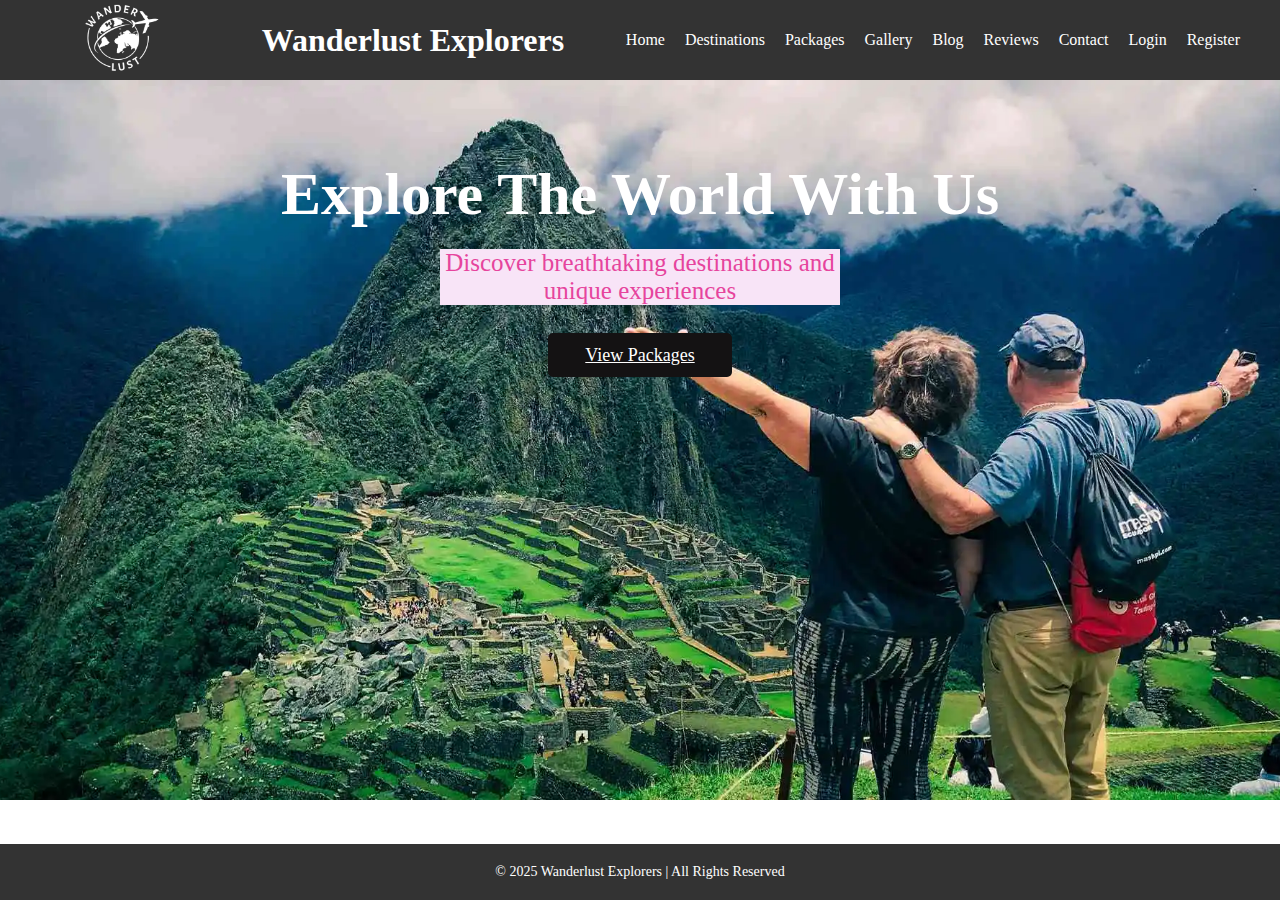
<file: index.html>
<!DOCTYPE html>
<html lang="en">
<head>
    <meta charset="UTF-8">
    <meta name="viewport" content="width=device-width, initial-scale=1.0">
    <meta name="description" content="Discover amazing travel destinations, guides, and tips. Plan your next adventure with the best travel deals, itineraries, and expert advice.">
    <meta name="keywords" content="travel, best travel destinations, travel tips, vacation planning, adventure travel, hotels, flights, tourism">
    <title>Wanderlust Explorers</title>
    <link rel="stylesheet" href="styles.css">
</head>
<body>
    <header>
        <div class="logo">
            <img src="images/logo.webp" alt="Wanderlust Explorers Logo" class="logo-img">
        </div>
        <h1>Wanderlust Explorers</h1>
        <div class="hamburger">
            <span></span>
            <span></span>
            <span></span>
        </div>
        <nav class="nav-menu">
            <ul>
                <li><a href="index.html">Home</a></li>
                <li><a href="destinations.html">Destinations</a></li>
                <li><a href="packages.html">Packages</a></li>
                <li><a href="gallery.html">Gallery</a></li>
                <li><a href="blog.html">Blog</a></li>
                <li><a href="reviews.html">Reviews</a></li>
                <li><a href="contact.html">Contact</a></li>
                <li><a href="login.html" class="btn-login">Login</a></li>
                <li><a href="register.html" class="btn-register">Register</a></li>
            </ul>
        </nav>
    </header>

    <section class="hero">
        <h2>Explore The World With Us</h2>
        <p>Discover breathtaking destinations and unique experiences</p>
        <a href="packages.html" class="btn">View Packages</a>
    </section>

    <!-- <section>
        <h2>Why Choose Us?</h2>
        <p>We provide the best travel experiences with exclusive packages, top destinations, and budget-friendly trips.</p>
    </section> -->

    <footer>
        <p>&copy; 2025 Wanderlust Explorers | All Rights Reserved</p>
    </footer>

    <script src="script.js"></script>
    <script src="app.js"></script>
    <script src="service-worker.js"></script>
</body>
</html>
</file>
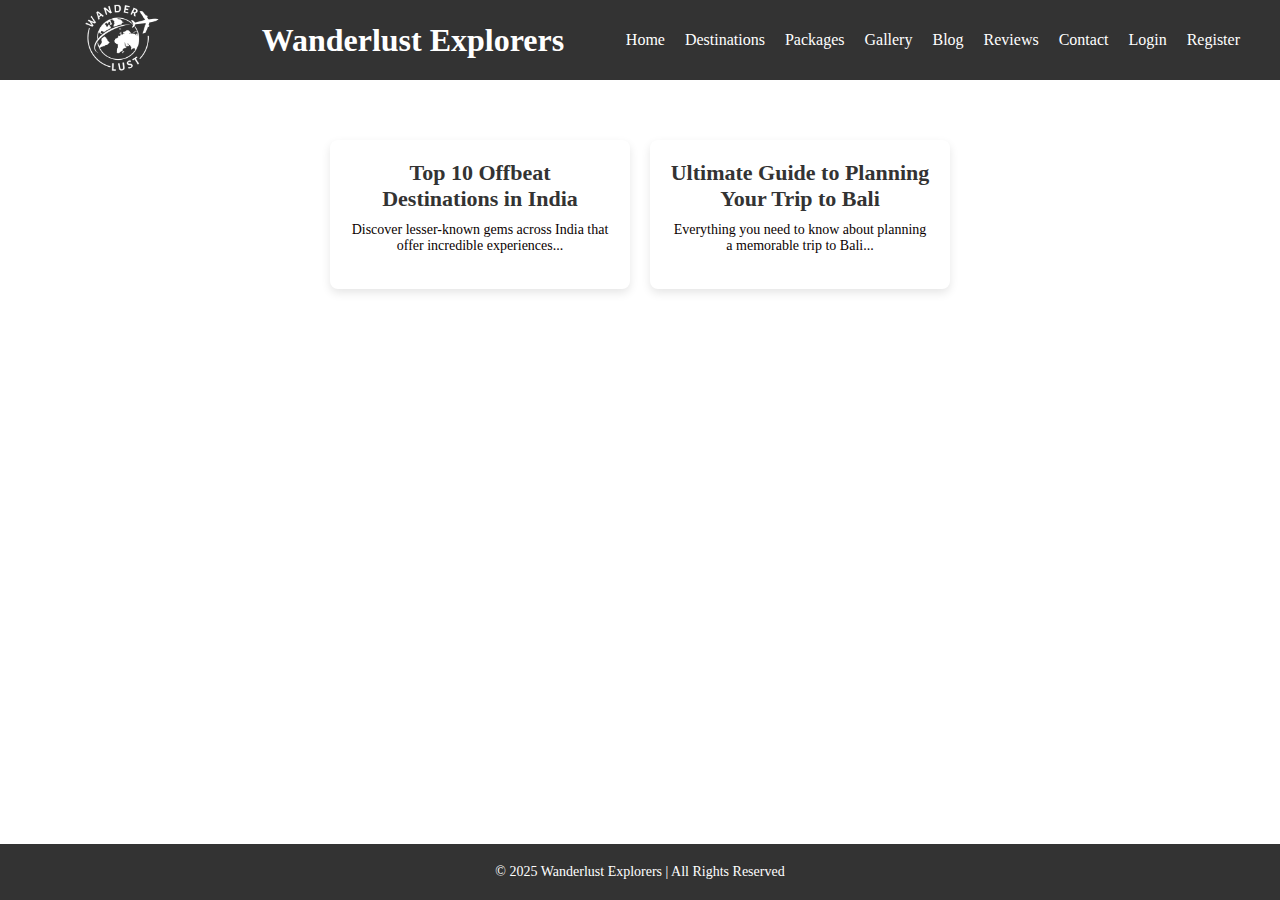
<file: blog.html>
<!DOCTYPE html>
<html lang="en">
<head>
    <meta charset="UTF-8">
    <meta name="viewport" content="width=device-width, initial-scale=1.0">
    <meta name="description" content="Discover amazing travel destinations, guides, and tips. Plan your next adventure with the best travel deals, itineraries, and expert advice.">
    <meta name="keywords" content="travel, best travel destinations, travel tips, vacation planning, adventure travel, hotels, flights, tourism">
    <title>Blog - Wanderlust Explorers</title>
    <link rel="stylesheet" href="styles.css">
</head>
<body>
    <header>
        <div class="logo">
            <img src="images/logo.webp" alt="Wanderlust Explorers Logo" class="logo-img">
        </div>
        <h1>Wanderlust Explorers</h1>
        <div class="hamburger">
            <span></span>
            <span></span>
            <span></span>
        </div>
        <nav class="nav-menu">
            <ul>
                <li><a href="index.html">Home</a></li>
                <li><a href="destinations.html">Destinations</a></li>
                <li><a href="packages.html">Packages</a></li>
                <li><a href="gallery.html">Gallery</a></li>
                <li><a href="blog.html">Blog</a></li>
                <li><a href="reviews.html">Reviews</a></li>
                <li><a href="contact.html">Contact</a></li>
                <li><a href="login.html" class="btn-login">Login</a></li>
                <li><a href="register.html" class="btn-register">Register</a></li>
            </ul>
        </nav>
    </header>

    <section class="blog">
        <div class="blog-card">
            <h2>Top 10 Offbeat Destinations in India</h2>
            <p>Discover lesser-known gems across India that offer incredible experiences...</p>
        </div>
        <div class="blog-card">
            <h2>Ultimate Guide to Planning Your Trip to Bali</h2>
            <p>Everything you need to know about planning a memorable trip to Bali...</p>
        </div>
    </section>

    <footer>
        <p>&copy; 2025 Wanderlust Explorers | All Rights Reserved</p>
    </footer>

    <script src="script.js"></script>
    <script src="app.js"></script>
    <script src="service-worker.js"></script>
</body>
</html>
</file>
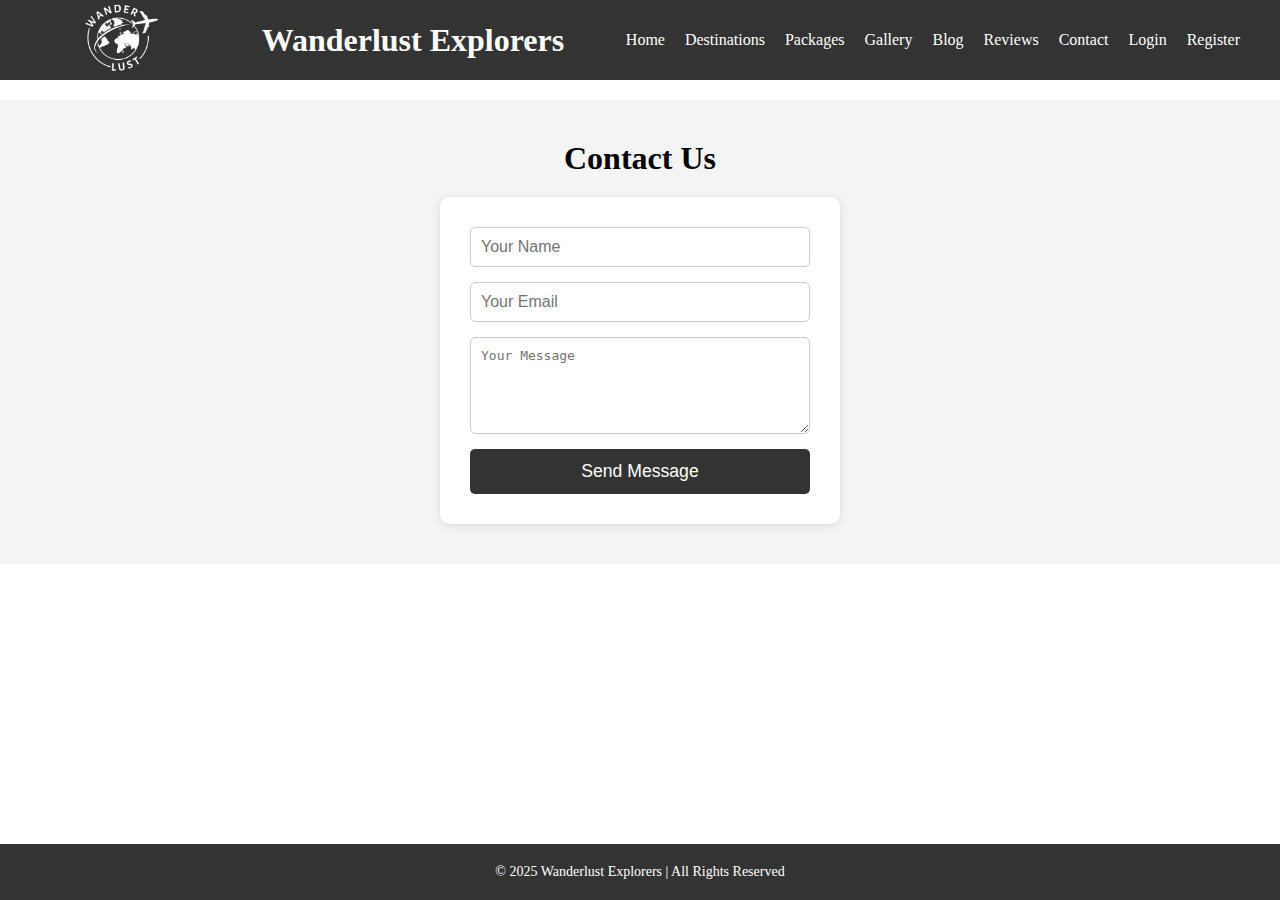
<file: contact.html>
<!DOCTYPE html>
<html lang="en">
<head>
    <meta charset="UTF-8">
    <meta name="viewport" content="width=device-width, initial-scale=1.0">
    <meta name="description" content="Discover amazing travel destinations, guides, and tips. Plan your next adventure with the best travel deals, itineraries, and expert advice.">
    <meta name="keywords" content="travel, best travel destinations, travel tips, vacation planning, adventure travel, hotels, flights, tourism">
    <title>Contact Us | Wanderlust Explorers</title>
    <link rel="stylesheet" href="styles.css">
</head>
<body>

    <header>
        <div class="logo">
            <img src="images/logo.webp" alt="Wanderlust Explorers Logo" class="logo-img">
        </div>
        <h1>Wanderlust Explorers</h1>
        <div class="hamburger">
            <span></span>
            <span></span>
            <span></span>
        </div>
        <nav class="nav-menu">
            <ul>
                <li><a href="index.html">Home</a></li>
                <li><a href="destinations.html">Destinations</a></li>
                <li><a href="packages.html">Packages</a></li>
                <li><a href="gallery.html">Gallery</a></li>
                <li><a href="blog.html">Blog</a></li>
                <li><a href="reviews.html">Reviews</a></li>
                <li><a href="contact.html">Contact</a></li>
                <li><a href="login.html" class="btn-login">Login</a></li>
                <li><a href="register.html" class="btn-register">Register</a></li>
            </ul>
        </nav>
    </header>

    <section class="contact-section">
        <h2>Contact Us</h2>
        <div class="contact-form">
            <input type="text" placeholder="Your Name" required>
            <input type="email" placeholder="Your Email" required>
            <textarea placeholder="Your Message" rows="5" required></textarea>
            <button type="submit">Send Message</button>
        </div>
    </section>

    <footer>
        <p>&copy; 2025 Wanderlust Explorers | All Rights Reserved</p>
    </footer>

    <script src="script.js"></script>
    <script src="app.js"></script>
    <script src="service-worker.js"></script>
</body>
</html>
</file>
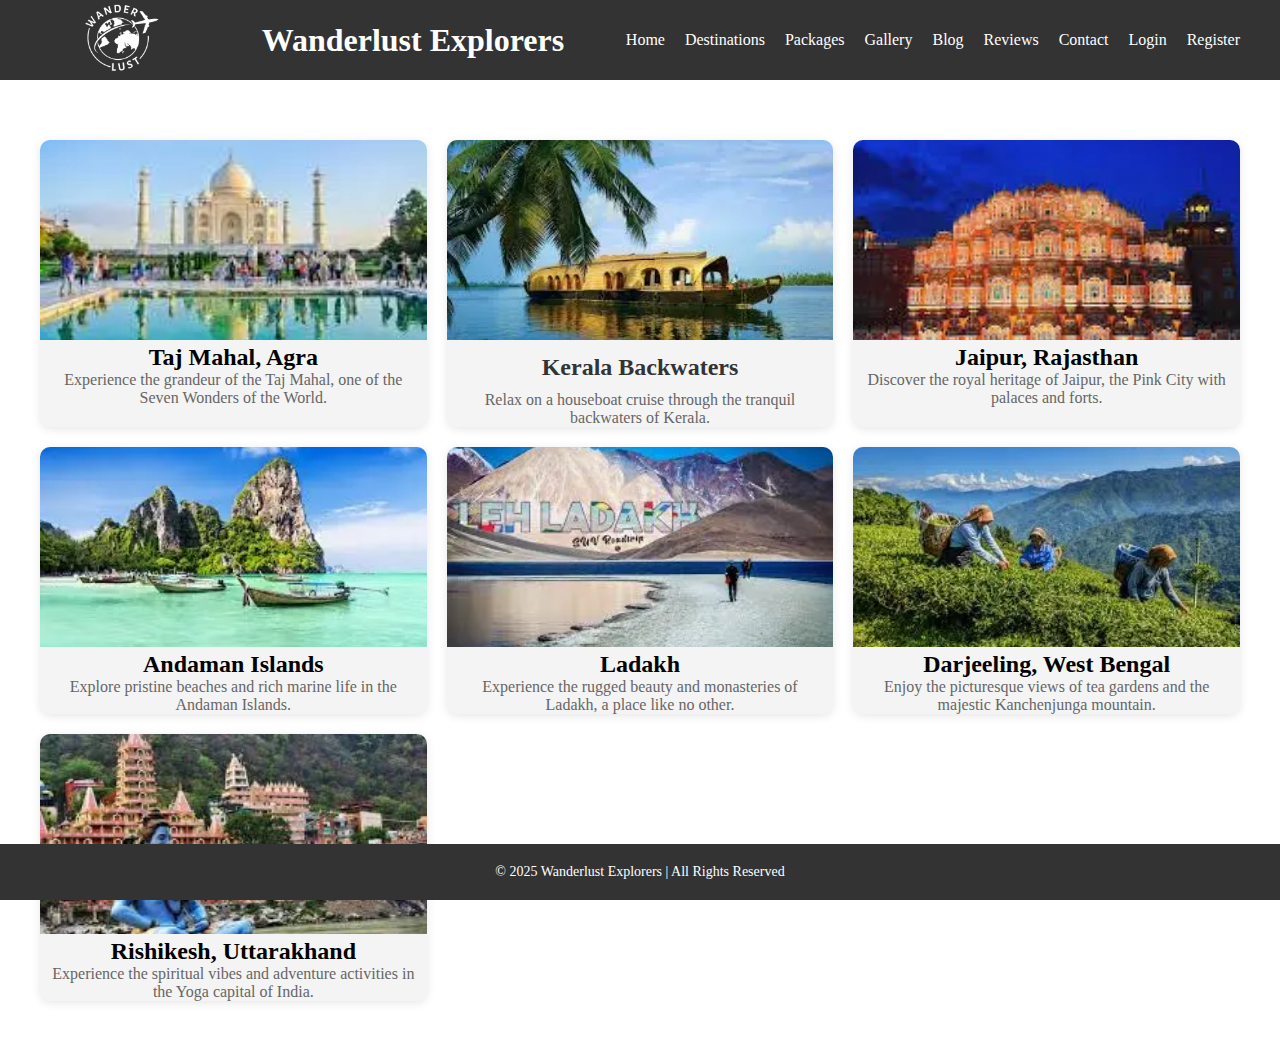
<file: destinations.html>
<!DOCTYPE html>
<html lang="en">
<head>
    <meta charset="UTF-8">
    <meta name="viewport" content="width=device-width, initial-scale=1.0">
    <meta name="description" content="Discover amazing travel destinations, guides, and tips. Plan your next adventure with the best travel deals, itineraries, and expert advice.">
    <meta name="keywords" content="travel, best travel destinations, travel tips, vacation planning, adventure travel, hotels, flights, tourism">
    <title>Destinations | Wanderlust Explorers</title>
    <link rel="stylesheet" href="styles.css">
</head>
<body>

    <header>
        <div class="logo">
            <img src="./images/logo.webp" alt="Wanderlust Explorers Logo" class="logo-img">
        </div>
        <h1>Wanderlust Explorers</h1>
        <div class="hamburger">
            <span></span>
            <span></span>
            <span></span>
        </div>
        <nav class="nav-menu">
            <ul>
                <li><a href="index.html">Home</a></li>
                <li><a href="destinations.html">Destinations</a></li>
                <li><a href="packages.html">Packages</a></li>
                <li><a href="gallery.html">Gallery</a></li>
                <li><a href="blog.html">Blog</a></li>
                <li><a href="reviews.html">Reviews</a></li>
                <li><a href="contact.html">Contact</a></li>
                <li><a href="login.html" class="btn-login">Login</a></li>
                <li><a href="register.html" class="btn-register">Register</a></li>
            </ul>
        </nav>
    </header>

    <section class="destinations">
        <div class="destination-card">
            <img src="./images/taj-mahal.webp" alt="Taj Mahal">
            <h2>Taj Mahal, Agra</h2>
            <p>Experience the grandeur of the Taj Mahal, one of the Seven Wonders of the World.</p>
        </div>
        <div class="destination-card">
            <img src="./images/kerala .webp" alt="Kerala Backwaters">
            <h3>Kerala Backwaters</h3>
            <p>Relax on a houseboat cruise through the tranquil backwaters of Kerala.</p>
        </div>
        <div class="destination-card">
            <img src="./images/jaipur.webp" alt="Jaipur Palace">
            <h2>Jaipur, Rajasthan</h2>
            <p>Discover the royal heritage of Jaipur, the Pink City with palaces and forts.</p>
        </div>
        <div class="destination-card">
            <img src="./images/andamn.webp" alt="Andaman Beaches">
            <h2>Andaman Islands</h2>
            <p>Explore pristine beaches and rich marine life in the Andaman Islands.</p>
        </div>
        <div class="destination-card">
            <img src="./images/ladakh.webp" alt="Ladakh">
            <h2>Ladakh</h2>
            <p>Experience the rugged beauty and monasteries of Ladakh, a place like no other.</p>
        </div>
        <div class="destination-card">
            <img src="./images/darjeeling.webp" alt="Darjeeling">
            <h2>Darjeeling, West Bengal</h2>
            <p>Enjoy the picturesque views of tea gardens and the majestic Kanchenjunga mountain.</p>
        </div>
        <div class="destination-card">
            <img src="./images/rishikesh.webp" alt="Rishikesh">
            <h2>Rishikesh, Uttarakhand</h2>
            <p>Experience the spiritual vibes and adventure activities in the Yoga capital of India.</p>
        </div>
    </section>

    <footer>
        <p>&copy; 2025 Wanderlust Explorers | All Rights Reserved</p>
    </footer>

    <script src="script.js"></script>
    <script src="app.js"></script>
    <script src="service-worker.js"></script>
</body>
</html>
</file>
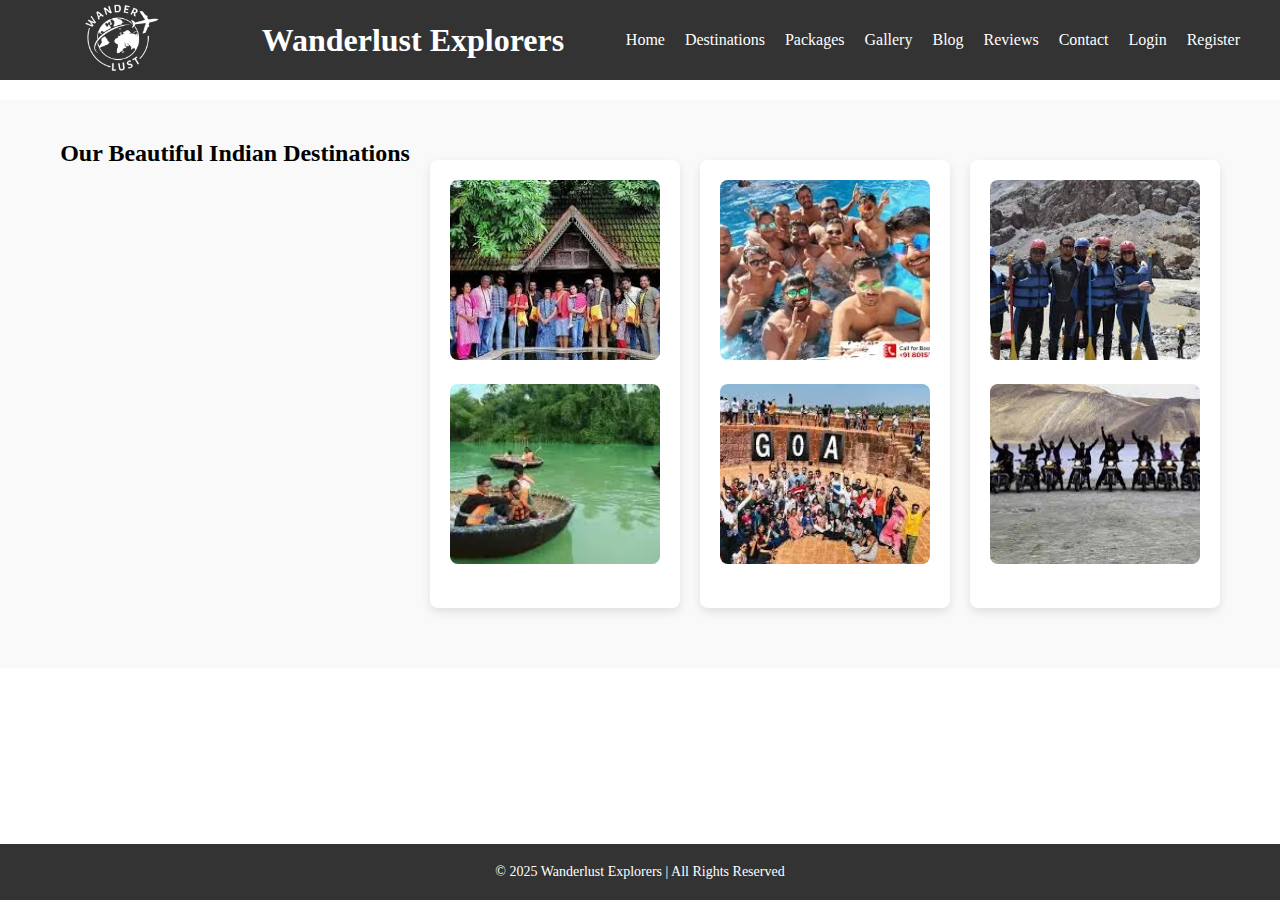
<file: gallery.html>
<!DOCTYPE html>
<html lang="en">
<head>
    <meta charset="UTF-8">
    <meta name="viewport" content="width=device-width, initial-scale=1.0">
    <meta name="description" content="Discover amazing travel destinations, guides, and tips. Plan your next adventure with the best travel deals, itineraries, and expert advice.">
    <meta name="keywords" content="travel, best travel destinations, travel tips, vacation planning, adventure travel, hotels, flights, tourism">
    <title>Gallery - Wanderlust Explorers</title>
    <link rel="stylesheet" href="styles.css">
</head>
<body>
    <header>
        <div class="logo">
            <img src="images/logo.webp" alt="Wanderlust Explorers Logo" class="logo-img">
        </div>
        <h1>Wanderlust Explorers</h1>
        <div class="hamburger">
            <span></span>
            <span></span>
            <span></span>
        </div>
        <nav class="nav-menu">
            <ul>
                <li><a href="index.html">Home</a></li>
                <li><a href="destinations.html">Destinations</a></li>
                <li><a href="packages.html">Packages</a></li>
                <li><a href="gallery.html">Gallery</a></li>
                <li><a href="blog.html">Blog</a></li>
                <li><a href="reviews.html">Reviews</a></li>
                <li><a href="contact.html">Contact</a></li>
                <li><a href="login.html" class="btn-login">Login</a></li>
                <li><a href="register.html" class="btn-register">Register</a></li>
            </ul>
        </nav>
    </header>

    <section class="gallery">
        <h2>Our Beautiful Indian Destinations</h2>
        <div class="gallery-card">
            <img src="images/kerala1.webp" alt="Kerala 1">
            <img src="images/kerala2.webp" alt="Kerala 2">
        </div>
        <div class="gallery-card">
            <img src="images/goa1.webp" alt="Goa 1">
            <img src="images/goa2.webp" alt="Goa 2">
        </div>
        <div class="gallery-card">
            <img src="images/ladakh1.webp" alt="Ladakh 1">
            <img src="images/ladakh2.webp" alt="Ladakh 2">
        </div>
    </section>

    <footer>
        <p>&copy; 2025 Wanderlust Explorers | All Rights Reserved</p>
    </footer>

    <script src="script.js"></script>
    <script src="app.js"></script>
    <script src="service-worker.js"></script>
</body>
</html>
</file>
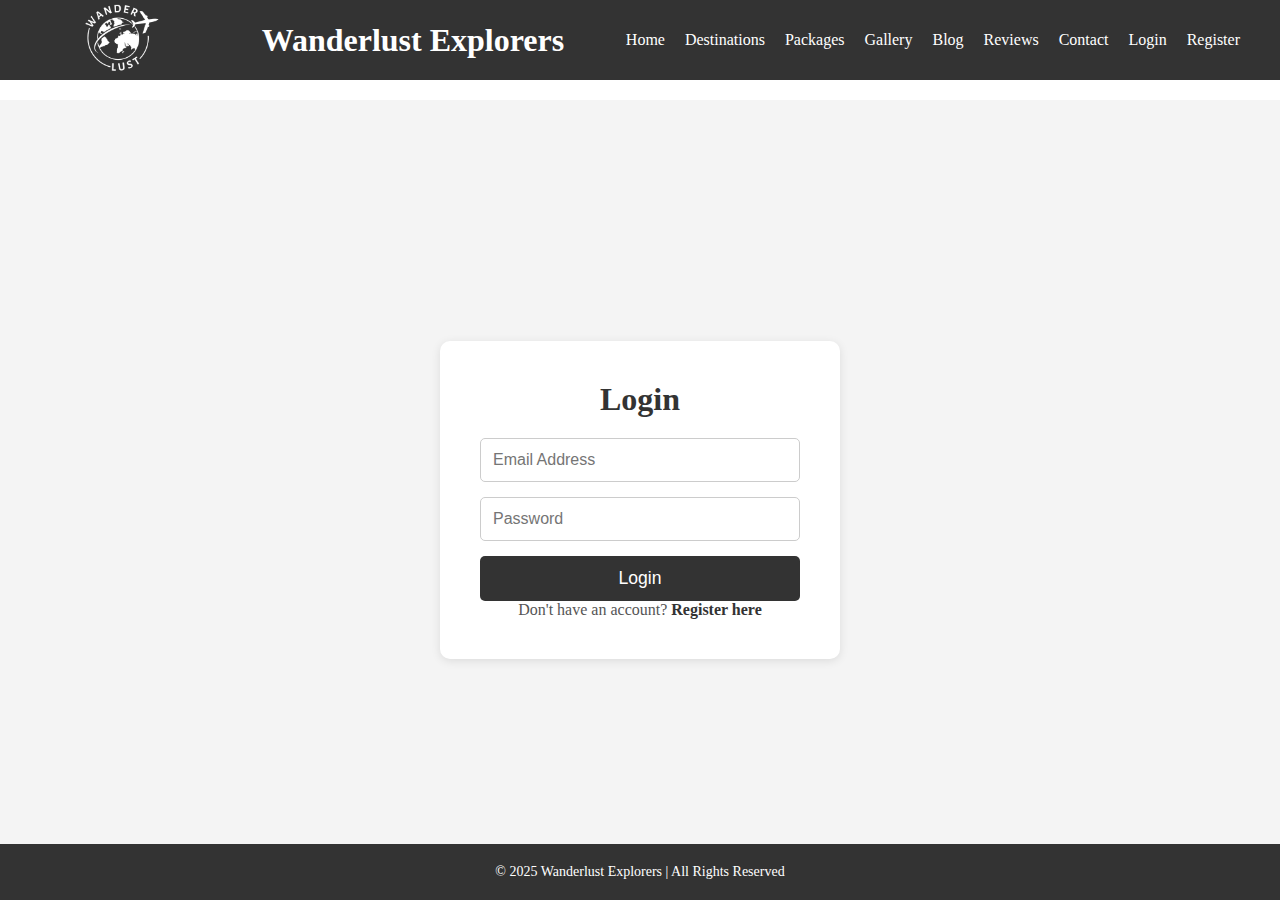
<file: login.html>
<!DOCTYPE html>
<html lang="en">
<head>
    <meta charset="UTF-8">
    <meta name="viewport" content="width=device-width, initial-scale=1.0">
    <meta name="description" content="Discover amazing travel destinations, guides, and tips. Plan your next adventure with the best travel deals, itineraries, and expert advice.">
    <meta name="keywords" content="travel, best travel destinations, travel tips, vacation planning, adventure travel, hotels, flights, tourism">
    <title>Login | Wanderlust Explorers</title>
    <link rel="stylesheet" href="styles.css">
</head>
<body>

    <header>
        <div class="logo">
            <img src="images/logo.webp" alt="Wanderlust Explorers Logo" class="logo-img">
        </div>
        <h1>Wanderlust Explorers</h1>
        <div class="hamburger">
            <span></span>
            <span></span>
            <span></span>
        </div>
        <nav class="nav-menu">
            <ul>
                <li><a href="index.html">Home</a></li>
                <li><a href="destinations.html">Destinations</a></li>
                <li><a href="packages.html">Packages</a></li>
                <li><a href="gallery.html">Gallery</a></li>
                <li><a href="blog.html">Blog</a></li>
                <li><a href="reviews.html">Reviews</a></li>
                <li><a href="contact.html">Contact</a></li>
                <li><a href="login.html" class="btn-login">Login</a></li>
                <li><a href="register.html" class="btn-register">Register</a></li>
            </ul>
        </nav>
    </header>

    <div class="form-container">
        <div class="form-box">
            <h2>Login</h2>
            <form id="login-form" action="/login" method="POST">
                <input type="email" name="email" placeholder="Email Address" required>
                <input type="password" name="password" placeholder="Password" required>
                <button type="submit">Login</button>
            </form>
            <div class="form-footer">
                <p>Don't have an account? <a href="register.html">Register here</a></p>
            </div>
        </div>
    </div>

    <footer>
        <p>&copy; 2025 Wanderlust Explorers | All Rights Reserved</p>
    </footer>

    <script src="script.js"></script>
    <script src="app.js"></script>
    <script src="service-worker.js"></script>
</body>
</html>
</file>
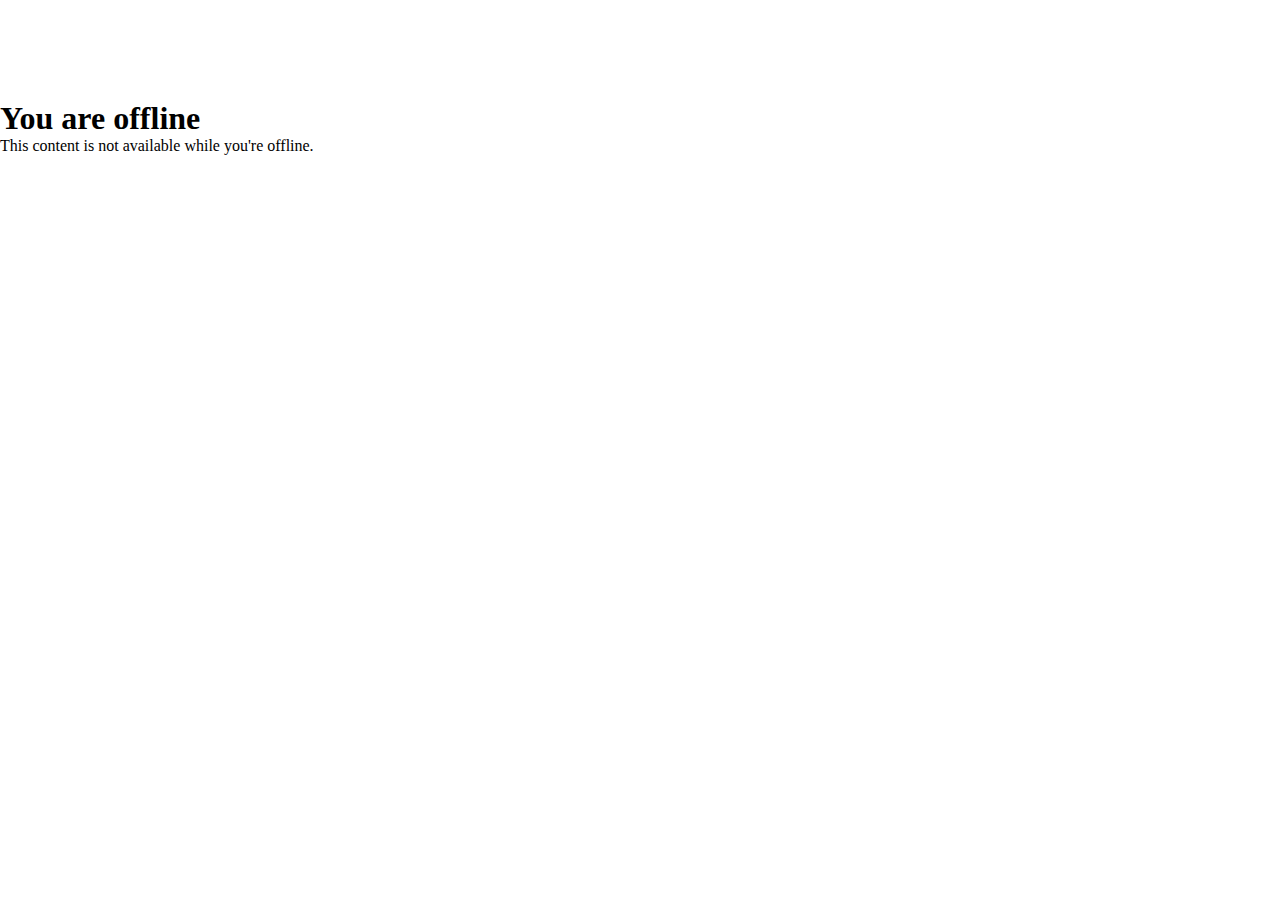
<file: offline.html>
<!DOCTYPE html>
<html lang="en">
<head>
    <meta charset="UTF-8">
    <meta name="viewport" content="width=device-width, initial-scale=1.0">
    <meta name="description" content="Discover amazing travel destinations, guides, and tips. Plan your next adventure with the best travel deals, itineraries, and expert advice.">
    <meta name="keywords" content="travel, best travel destinations, travel tips, vacation planning, adventure travel, hotels, flights, tourism">
    <title>Login | Wanderlust Explorers</title>
    <link rel="stylesheet" href="styles.css">
</head>
<body>
    
  <h1>You are offline</h1>
  <p>This content is not available while you're offline.</p>
</body>
</html>
</file>
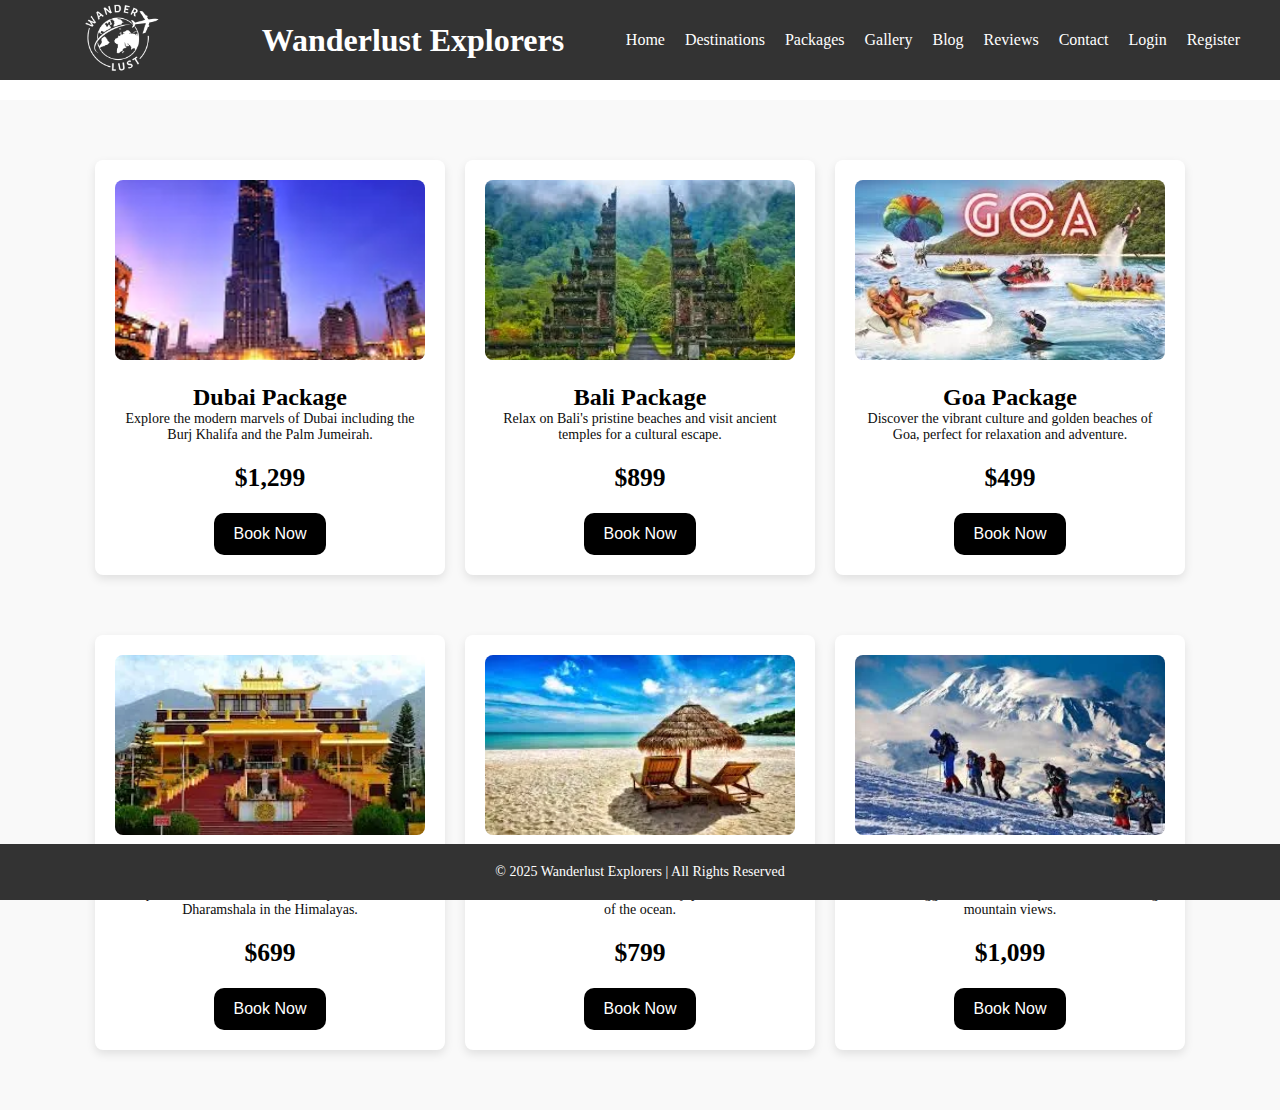
<file: packages.html>
<!DOCTYPE html>
<html lang="en">
<head>
    <meta charset="UTF-8">
    <meta name="viewport" content="width=device-width, initial-scale=1.0">
    <meta name="description" content="Discover amazing travel destinations, guides, and tips. Plan your next adventure with the best travel deals, itineraries, and expert advice.">
    <meta name="keywords" content="travel, best travel destinations, travel tips, vacation planning, adventure travel, hotels, flights, tourism">
    <title>Travel Packages | Wanderlust Explorers</title>
    <link rel="stylesheet" href="styles.css">
</head>
<body>

    <header>
        <div class="logo">
            <img src="./images/logo.webp" alt="Wanderlust Explorers Logo" class="logo-img">
        </div>
        <h1>Wanderlust Explorers</h1>
        <div class="hamburger">
            <span></span>
            <span></span>
            <span></span>
        </div>
        <nav class="nav-menu">
            <ul>
                <li><a href="index.html">Home</a></li>
                <li><a href="destinations.html">Destinations</a></li>
                <li><a href="packages.html">Packages</a></li>
                <li><a href="gallery.html">Gallery</a></li>
                <li><a href="blog.html">Blog</a></li>
                <li><a href="reviews.html">Reviews</a></li>
                <li><a href="contact.html">Contact</a></li>
                <li><a href="login.html" class="btn-login">Login</a></li>
                <li><a href="register.html" class="btn-register">Register</a></li>
            </ul>
        </nav>
    </header>

    <section class="packages">
        <div class="package-card">
            <img src="./images/dubai.webp" alt="Dubai Package">
            <h2>Dubai Package</h2>
            <p>Explore the modern marvels of Dubai including the Burj Khalifa and the Palm Jumeirah.</p>
            <p class="price">$1,299</p>
            <button class="book-now">Book Now</button>
        </div>
        <div class="package-card">
            <img src="./images/bali.webp" alt="Bali Package">
            <h2>Bali Package</h2>
            <p>Relax on Bali's pristine beaches and visit ancient temples for a cultural escape.</p>
            <p class="price">$899</p>
            <button class="book-now">Book Now</button>
        </div>
        <div class="package-card">
            <img src="./images/goa.webp" alt="Goa Package">
            <h2>Goa Package</h2>
            <p>Discover the vibrant culture and golden beaches of Goa, perfect for relaxation and adventure.</p>
            <p class="price">$499</p>
            <button class="book-now">Book Now</button>
        </div>
        <div class="package-card">
            <img src="./images/dharamshala.webp" alt="Dharamshala Package">
            <h2>Dharamshala Package</h2>
            <p>Experience the serene beauty and spiritual vibe of Dharamshala in the Himalayas.</p>
            <p class="price">$699</p>
            <button class="book-now">Book Now</button>
        </div>
        <div class="package-card">
            <img src="./images/beach.webp" alt="Beach Escape Package">
            <h2>Beach Escape</h2>
            <p>Relax on beautiful beaches and enjoy the serene vibes of the ocean.</p>
            <p class="price">$799</p>
            <button class="book-now">Book Now</button>
        </div>
        <div class="package-card">
            <img src="./images/mountain.webp" alt="Mountain Adventure Package">
            <h2>Mountain Adventure</h2>
            <p>Hike the rugged terrains and experience breathtaking mountain views.</p>
            <p class="price">$1,099</p>
            <button class="book-now">Book Now</button>
        </div>
    </section>

    <footer>
        <p>&copy; 2025 Wanderlust Explorers | All Rights Reserved</p>
    </footer>

    <script src="script.js"></script>
    <script src="app.js"></script>
    <script src="service-worker.js"></script>
</body>
</html>
</file>
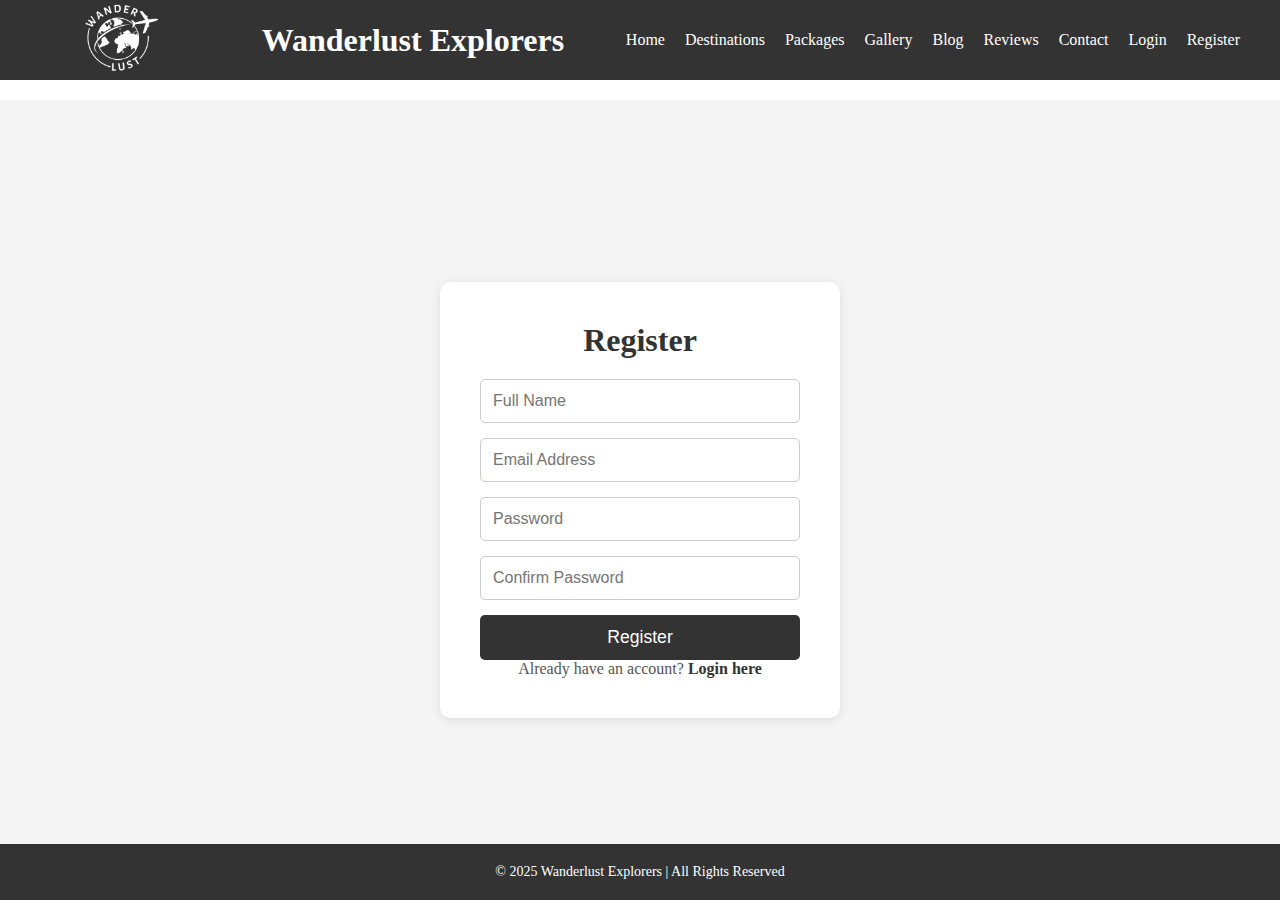
<file: register.html>
<!DOCTYPE html>
<html lang="en">
<head>
    <meta charset="UTF-8">
    <meta name="viewport" content="width=device-width, initial-scale=1.0">
    <meta name="description" content="Discover amazing travel destinations, guides, and tips. Plan your next adventure with the best travel deals, itineraries, and expert advice.">
    <meta name="keywords" content="travel, best travel destinations, travel tips, vacation planning, adventure travel, hotels, flights, tourism">
    <title>Register | Wanderlust Explorers</title>
    <link rel="stylesheet" href="styles.css">
</head>
<body>

    <header>
        <div class="logo">
            <img src="images/logo.webp" alt="Wanderlust Explorers Logo" class="logo-img">
        </div>
        <h1>Wanderlust Explorers</h1>
        <div class="hamburger">
            <span></span>
            <span></span>
            <span></span>
        </div>
        <nav class="nav-menu">
            <ul>
                <li><a href="index.html">Home</a></li>
                <li><a href="destinations.html">Destinations</a></li>
                <li><a href="packages.html">Packages</a></li>
                <li><a href="gallery.html">Gallery</a></li>
                <li><a href="blog.html">Blog</a></li>
                <li><a href="reviews.html">Reviews</a></li>
                <li><a href="contact.html">Contact</a></li>
                <li><a href="login.html" class="btn-login">Login</a></li>
                <li><a href="register.html" class="btn-register">Register</a></li>
            </ul>
        </nav>
    </header>

    <div class="form-container">
        <div class="form-box">
            <h2>Register</h2>
            <form action="index.html" method="POST">
                <input type="text" name="name" placeholder="Full Name" required>
                <input type="email" name="email" placeholder="Email Address" required>
                <input type="password" name="password" placeholder="Password" required>
                <input type="password" name="confirm_password" placeholder="Confirm Password" required>
                <button type="submit">Register</button>
            </form>
            <div class="form-footer">
                <p>Already have an account? <a href="login.html">Login here</a></p>
            </div>
        </div>
    </div>

    <footer>
        <p>&copy; 2025 Wanderlust Explorers | All Rights Reserved</p>
    </footer>

    <script src="script.js"></script>
    <script src="app.js"></script>
    <script src="service-worker.js"></script>
</body>
</html>
</file>
<file: styles.css>
*{margin:0;padding:0;box-sizing:border-box}body,html{height:100%}header{display:flex;justify-content:space-between;align-items:center;background-color:#333;color:white;padding:20px 40px;position:fixed;top:0;left:0;right:0;height:80px;z-index:1000}.logo-img{width:auto;height:160px;filter:invert(1)}.hamburger{display:none;flex-direction:column;cursor:pointer;padding:10px}.hamburger span{width:25px;height:3px;background-color:white;margin:2px 0;transition:.3s}header nav ul{list-style-type:none;display:flex;gap:20px}header nav ul li a{text-decoration:none;color:white;font-size:16px}header nav ul li a:hover{color:#ffd700}@media screen and (max-width:768px){.hamburger{display:flex}.nav-menu{position:fixed;top:80px;left:-100%;width:100%;height:calc(100vh - 80px);background-color:#333;transition:.3s;overflow-y:auto}.nav-menu.active{left:0}.nav-menu ul{flex-direction:column;padding:20px;gap:15px}.nav-menu ul li{width:100%;text-align:center}.nav-menu ul li a{display:block;padding:10px}.hamburger.active span:nth-child(1){transform:rotate(45deg) translate(5px,5px)}.hamburger.active span:nth-child(2){opacity:0}.hamburger.active span:nth-child(3){transform:rotate(-45deg) translate(7px,-6px)}}body{padding-top:100px;height:100%}.contact-section{padding:40px;display:flex;justify-content:center;flex-direction:column;align-items:center;background-color:#f4f4f4}.contact-section h2{font-size:2em;margin-bottom:20px}.contact-form{background-color:white;padding:30px;box-shadow:0 2px 10px rgba(0,0,0,0.1);border-radius:10px;width:400px;display:flex;flex-direction:column;gap:15px}.contact-form input,.contact-form textarea{padding:10px;font-size:1em;border:1px solid #ccc;border-radius:5px}.contact-form button{padding:12px 20px;background-color:#333;color:white;font-size:1.1em;border:0;border-radius:5px;cursor:pointer}.contact-form button:hover{background-color:#ffd700}section.hero{background-image:url('./images/hero.webp');background-size:cover;background-position:center;background-repeat:no-repeat;text-align:center;color:white;padding:80px 20px;height:90%;margin-top:-20px}section.hero h2{font-size:60px;margin-bottom:20px}section.hero p{font-size:25px;margin:auto;color:#e6449d;background-color:#f8e4f7;width:400px}.btn{background-color:#141213;color:white;font-size:18px;padding:12px 37px;border:0;cursor:pointer;border-radius:5px;position:relative;top:40px}section.hero button:hover{background-color:#c2185b}section.packages,section.gallery{display:flex;justify-content:center;gap:20px;flex-wrap:wrap;padding:40px 20px;background-color:#f9f9f9}.gallery-card{background-color:#fff;border-radius:8px;box-shadow:0 4px 10px rgba(0,0,0,0.1);width:250px;padding:20px;text-align:center;transition:transform .3s ease;margin:20px 0}.package-card{background-color:#fff;border-radius:8px;box-shadow:0 4px 10px rgba(0,0,0,0.1);width:350px;padding:20px;text-align:center;transition:transform .3s ease;margin:20px 0}.package-card:hover{transform:translateY(-5px)}.package-card img{width:100%;height:180px;object-fit:cover;border-radius:8px;margin-bottom:20px}.gallery-card img{width:100%;height:180px;object-fit:cover;border-radius:8px;margin-bottom:20px}.package-card h3{font-size:1.5em;color:#333;margin-bottom:15px}.package-card p{font-size:14px;color:#0c0c0c;margin-bottom:20px}.package-card .price{font-size:1.6em;font-weight:bold;color:black;margin-bottom:20px}.package-card .book-now{background-color:black;color:white;font-size:16px;padding:12px 20px;border:0;border-radius:10px;cursor:pointer}.package-card .book-now:hover{background-color:#00796b}section.blog{display:flex;justify-content:space-around;padding:40px 20px;gap:20px;flex-wrap:wrap;margin-top:0;margin-bottom:0}.blog-card{background-color:#fff;padding:20px;width:300px;border-radius:8px;box-shadow:0 4px 10px rgba(0,0,0,0.1);text-align:center;margin:0}.blog-card h2{font-size:22px;color:#333;margin-bottom:10px}.blog-card p{font-size:14px;color:#0a0000;margin-bottom:15px}.destinations{display:grid;grid-template-columns:repeat(auto-fill,minmax(300px,1fr));gap:20px;padding:40px;justify-items:center}.destination-card{background-color:#f4f4f4;border-radius:10px;box-shadow:0 2px 10px rgba(0,0,0,0.1);overflow:hidden;text-align:center;width:100%}.destination-card img{width:100%;height:200px;object-fit:cover}.destination-card h3{font-size:1.5em;margin:10px 0;color:#333}.destination-card p{padding:0 10px;font-size:1em;color:#666}.reviews{display:grid;grid-template-columns:repeat(auto-fill,minmax(300px,1fr));gap:20px;padding:40px;justify-items:center;margin-top:0;margin-bottom:0}.review-card{background-color:#f4f4f4;border-radius:10px;box-shadow:0 2px 10px rgba(0,0,0,0.1);overflow:hidden;text-align:center;padding:20px;width:100%}.reviewer-img{width:100px;height:100px;object-fit:cover;border-radius:50%;margin-bottom:15px}.review-card h3{font-size:1.4em;margin:10px 0;color:#333}.review-text{font-size:1em;color:#666;margin-bottom:15px}.rating{font-size:1.2em;color:#ffd700}body{margin:0}section,.review-card,.form-container{margin:0;padding:0}.form-container{display:flex;justify-content:center;align-items:center;height:100%;background-color:#f4f4f4}.form-box{background-color:white;padding:40px;box-shadow:0 2px 10px rgba(0,0,0,0.1);border-radius:10px;width:100%;max-width:400px;margin:20px}.form-box h2{text-align:center;font-size:2em;margin-bottom:20px;color:#333}.form-box input{width:100%;padding:12px;font-size:1em;border:1px solid #ccc;border-radius:5px;margin-bottom:15px;box-sizing:border-box}.form-box button{width:100%;padding:12px;background-color:#333;color:white;font-size:1.1em;border:0;border-radius:5px;cursor:pointer}.form-box button:hover{background-color:#ffd700}.form-box .form-footer{text-align:center;font-size:1em;color:#555}.form-box .form-footer a{text-decoration:none;color:#333;font-weight:bold}.form-box .form-footer a:hover{color:#ffd700}footer{text-align:center;padding:10px;background-color:#333;color:white;position:fixed;bottom:0;width:100%;font-size:14px}.blog-page{display:flex;align-items:center;justify-content:center;padding:60px 20px;background-color:#f4f4f4}.blog-post{max-width:800px;width:100%;background-color:white;padding:40px;box-shadow:0 2px 10px rgba(0,0,0,0.1);margin-bottom:40px;border-radius:10px}.blog-post h1{font-size:2.5em;margin-bottom:20px}.blog-post p{font-size:1.2em;color:#555;margin-bottom:20px}.blog-post img{width:100%;border-radius:8px;height:auto;object-fit:cover}@media screen and (max-width:768px){section.packages{flex-direction:column;align-items:center}}section.blog{display:flex;justify-content:center;padding:40px 20px;gap:20px;flex-wrap:wrap;margin-top:0;margin-bottom:0}.blog-card{background-color:#fff;padding:20px;width:300px;border-radius:8px;box-shadow:0 4px 10px rgba(0,0,0,0.1);text-align:center;margin:0}.blog-card h2{font-size:22px;color:#333;margin-bottom:10px}.blog-card p{font-size:14px;color:#0a0101;margin-bottom:15px}.destinations{display:grid;grid-template-columns:repeat(auto-fill,minmax(300px,1fr));gap:20px;padding:40px;justify-items:center}.destination-card{background-color:#f4f4f4;border-radius:10px;box-shadow:0 2px 10px rgba(0,0,0,0.1);overflow:hidden;text-align:center;width:100%}.destination-card img{width:100%;height:200px;object-fit:cover}.destination-card h3{font-size:1.5em;margin:10px 0;color:#333}.destination-card p{padding:0 10px;font-size:1em;color:#666}.reviews{display:grid;grid-template-columns:repeat(auto-fill,minmax(300px,1fr));gap:20px;padding:40px;justify-items:center;margin-top:0;margin-bottom:0}.review-card{background-color:#f4f4f4;border-radius:10px;box-shadow:0 2px 10px rgba(0,0,0,0.1);overflow:hidden;text-align:center;padding:20px;width:100%}.reviewer-img{width:100px;height:100px;object-fit:cover;border-radius:50%;margin-bottom:15px}.review-card h3{font-size:1.4em;margin:10px 0;color:#333}.review-text{font-size:1em;color:#666;margin-bottom:15px}.rating{font-size:1.2em;color:#ffd700}body{margin:0}section,.review-card,.form-container{margin:0;padding:0}footer{text-align:center;padding:20px;background-color:#333;color:white}
</file>
